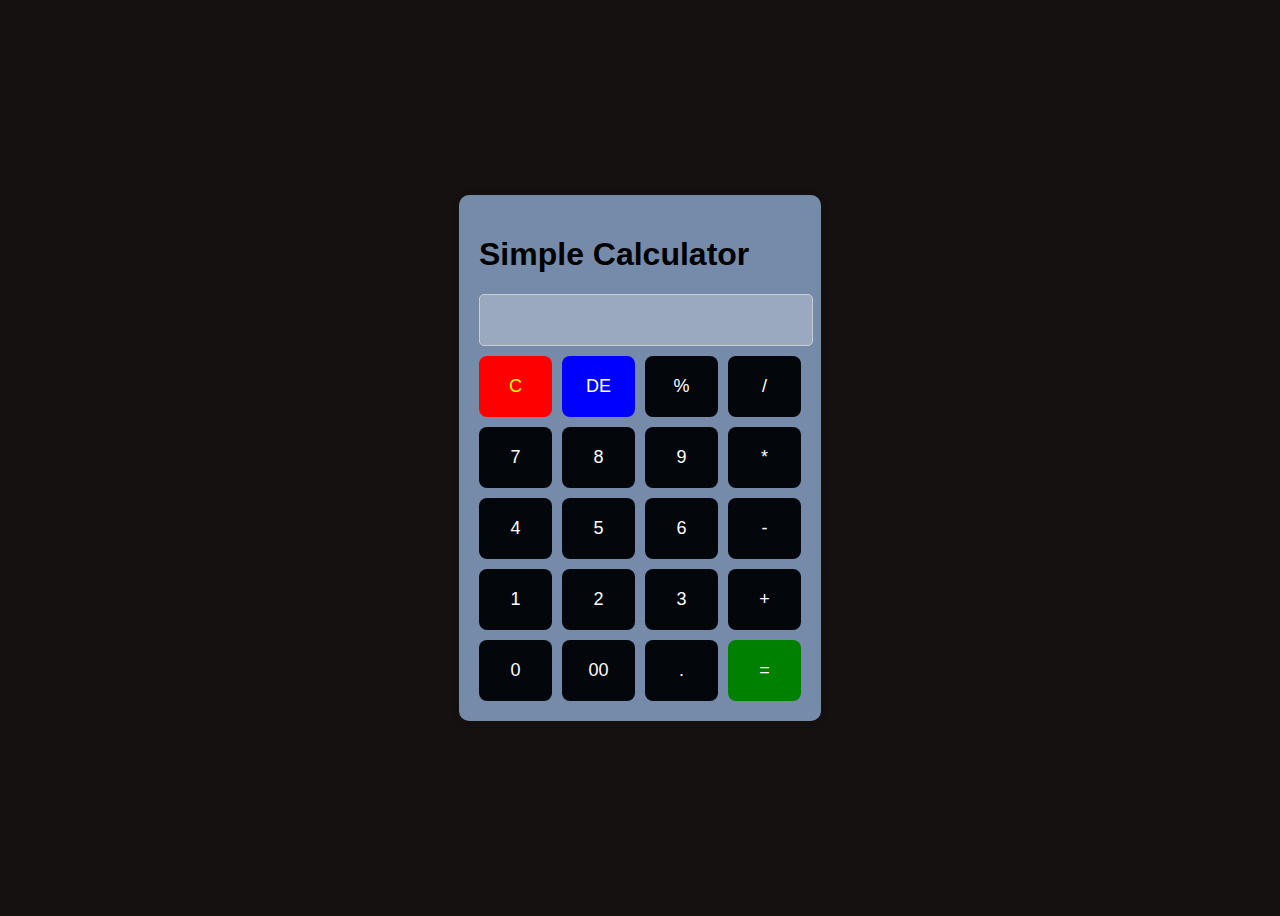
<file: index.html>
<!DOCTYPE html>
<html lang="en">
<head>
    <meta charset="UTF-8">
    <meta name="viewport" content="width=device-width, initial-scale=1.0">
    <title>Simple Calculator</title>
    <link rel="stylesheet" href="styles.css">
</head>
<body>
    <div class="calculator">
        <h1>Simple Calculator</h1>
        <input type="text" id="display" disabled>
        <div class="buttons">
            <button onclick="clearDisplay()" style="color:yellow;background-color:red;" >C</button>
            <button onclick="deleteDigit()" style="background-color: blue;">DE</button>
            <button onclick="appendToDisplay('%')">%</button>
            <button onclick="appendToDisplay('/')">/</button>
            <button onclick="appendToDisplay('7')">7</button>
            <button onclick="appendToDisplay('8')">8</button>
            <button onclick="appendToDisplay('9')">9</button>
            <button onclick="appendToDisplay('*')">*</button>
            <button onclick="appendToDisplay('4')">4</button>
            <button onclick="appendToDisplay('5')">5</button>
            <button onclick="appendToDisplay('6')">6</button>
            <button onclick="appendToDisplay('-')">-</button>
            <button onclick="appendToDisplay('1')">1</button>
            <button onclick="appendToDisplay('2')">2</button>
            <button onclick="appendToDisplay('3')">3</button>
            <button onclick="appendToDisplay('+')">+</button>
            <button onclick="appendToDisplay('0')">0</button>
            <button onclick="appendToDisplay('00')">00</button>
            <button onclick="appendToDisplay('.')">.</button>

            <button onclick="calculateResult()" style="background-color: green;">=</button>
        </div>
    </div>
    <script src="javascript.js"></script>
</body>
</html>
</file>
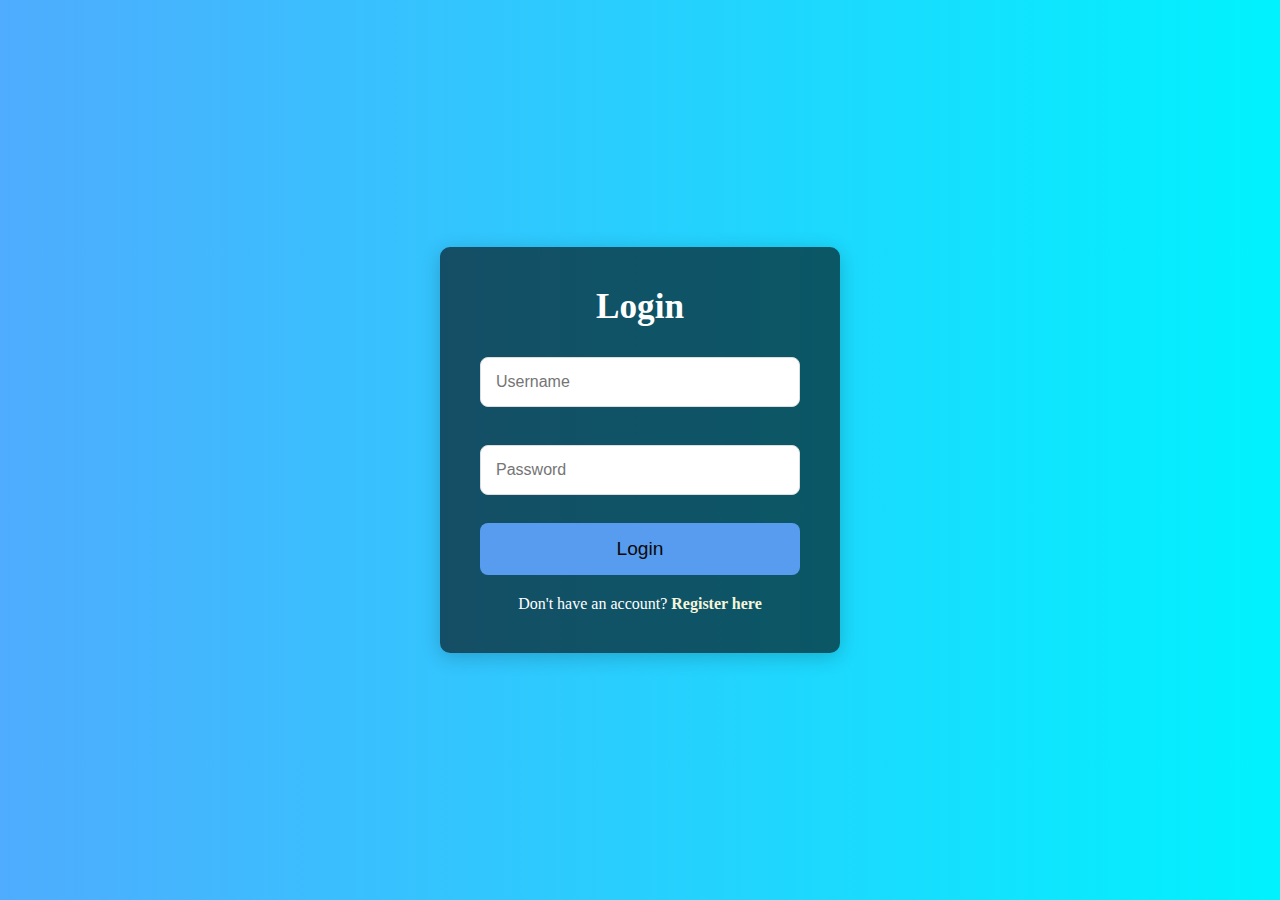
<file: login.html>
<!DOCTYPE html>
<html lang="en">
<head>
    <meta charset="UTF-8">
    <meta name="viewport" content="width=device-width, initial-scale=1.0">
    <title>Login Page</title>
    <link rel="stylesheet" href="login.css">
</head>
<body>
    <div class="container">
        <h2>Login</h2>
        <form id="loginForm">
            <input type="text" id="username" placeholder="Username" required><br><br>
            <input type="password" id="password" placeholder="Password" required><br><br>
            <button type="submit">Login</button>
        </form>
        <p>Don't have an account? <a href="register.html" style="color:beige"><b>Register here</a></p></b>
    </div>

    <script src="script.js"></script>
</body>
</html>
</file>
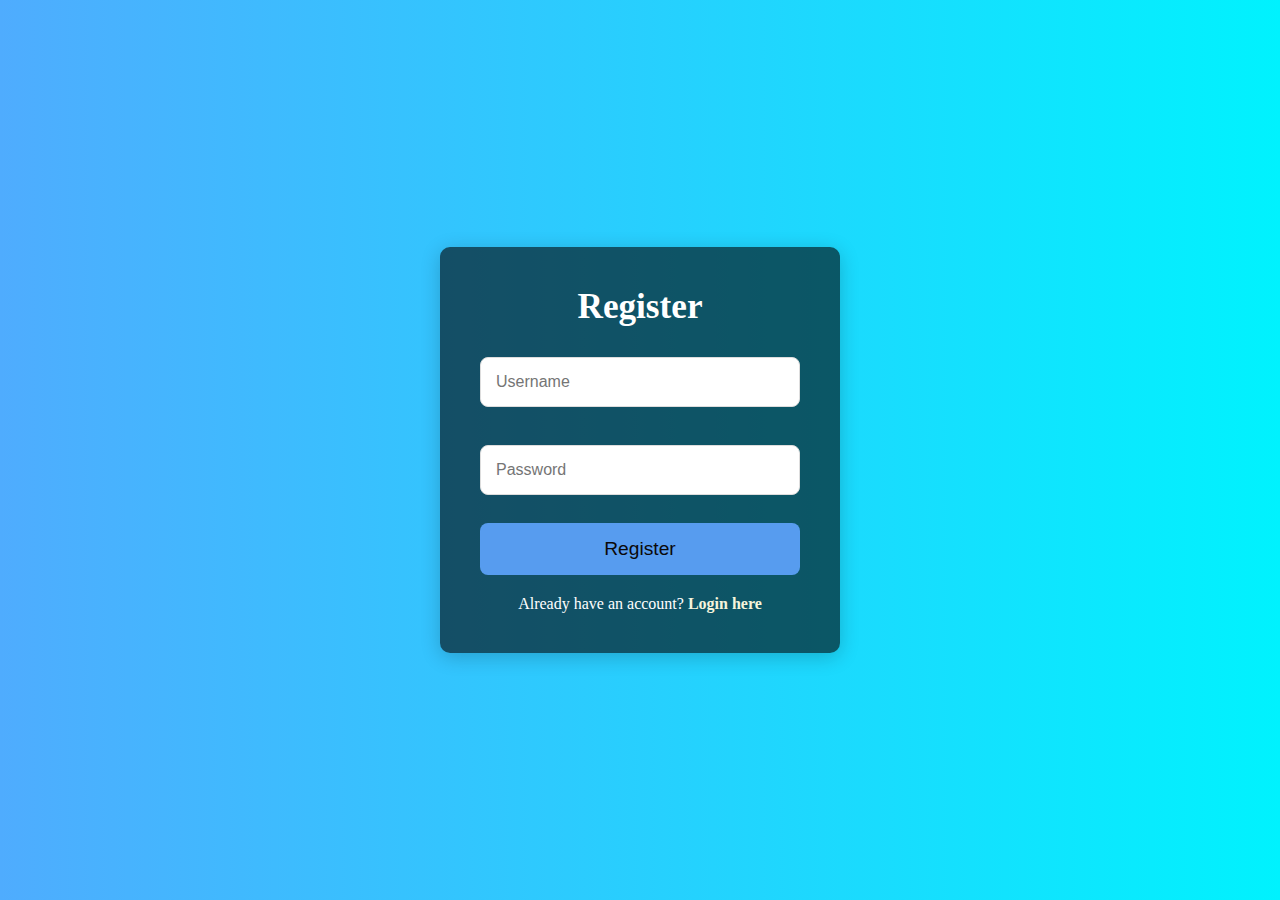
<file: register.html>
<!DOCTYPE html>
<html lang="en">
<head>
    <meta charset="UTF-8">
    <meta name="viewport" content="width=device-width, initial-scale=1.0">
    <title>Register Page</title>
    <link rel="stylesheet" href="login.css">
</head>
<body>
    <div class="container">
        <h2>Register</h2>
        <form id="registerForm">
            <input type="text" id="newUsername" placeholder="Username" required><br><br>
            <input type="password" id="newPassword" placeholder="Password" required><br><br>
            <button type="submit">Register</button>
        </form>
        <p>Already have an account? <a href="login.html" style="color:beige">Login here</a></p>
    </div>

    <script src="script.js"></script>
</body>
</html>
</file>
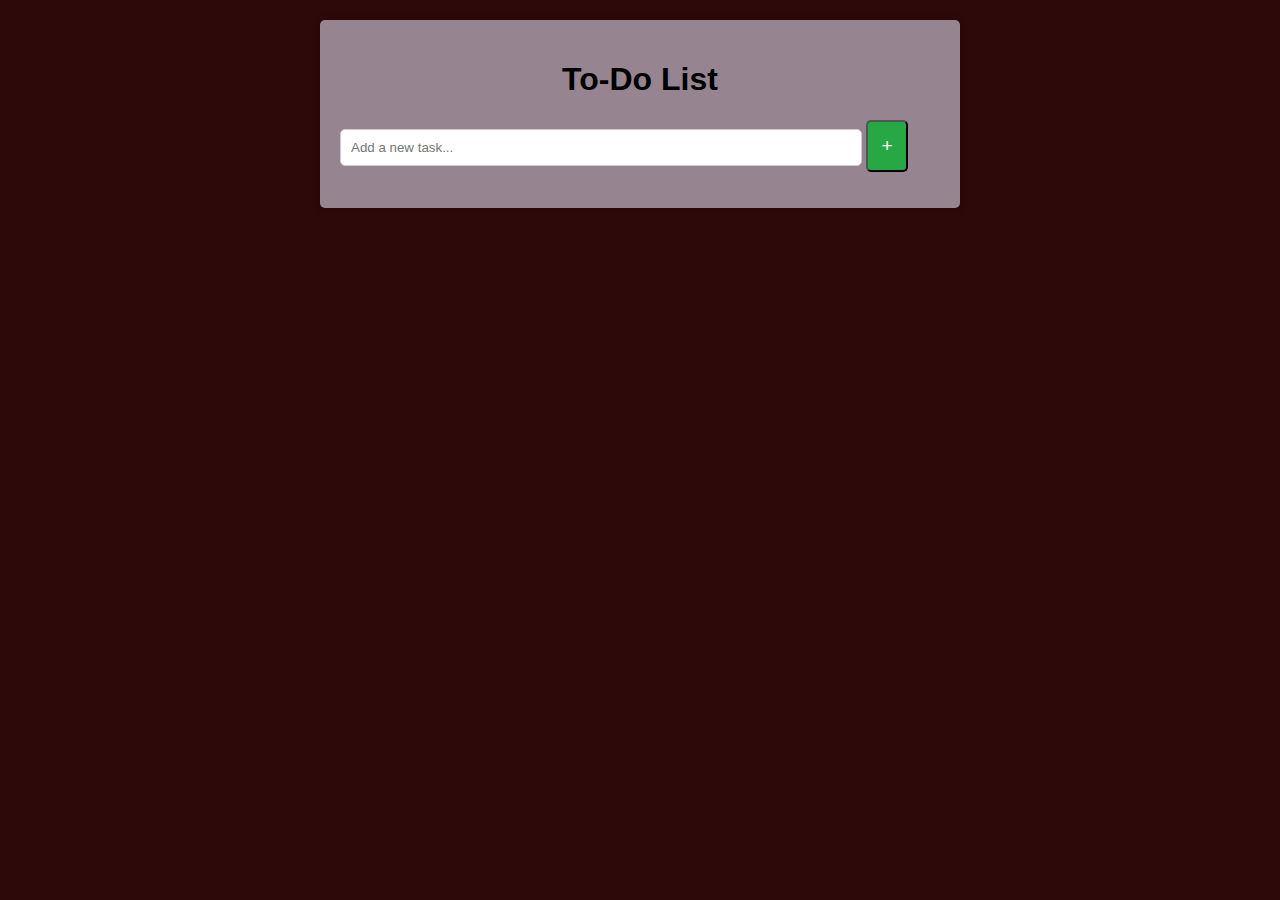
<file: to_do_list.html>
<!DOCTYPE html>
<html lang="en">
<head>
    <meta charset="UTF-8">
    <meta name="viewport" content="width=device-width, initial-scale=1.0">
    <title>To-Do List</title>
    <link rel="stylesheet" href="to_do_list.css">
</head>
<body>
    <div class="container">
        <h1>To-Do List</h1>
        <input type="text" id="taskInput" placeholder="Add a new task..."> <button id="addTaskButton">+</button>
        
        <ul id="taskList"></ul>
    </div>
    <script src="to_do_list.js"></script>
</body>
</html>
</file>
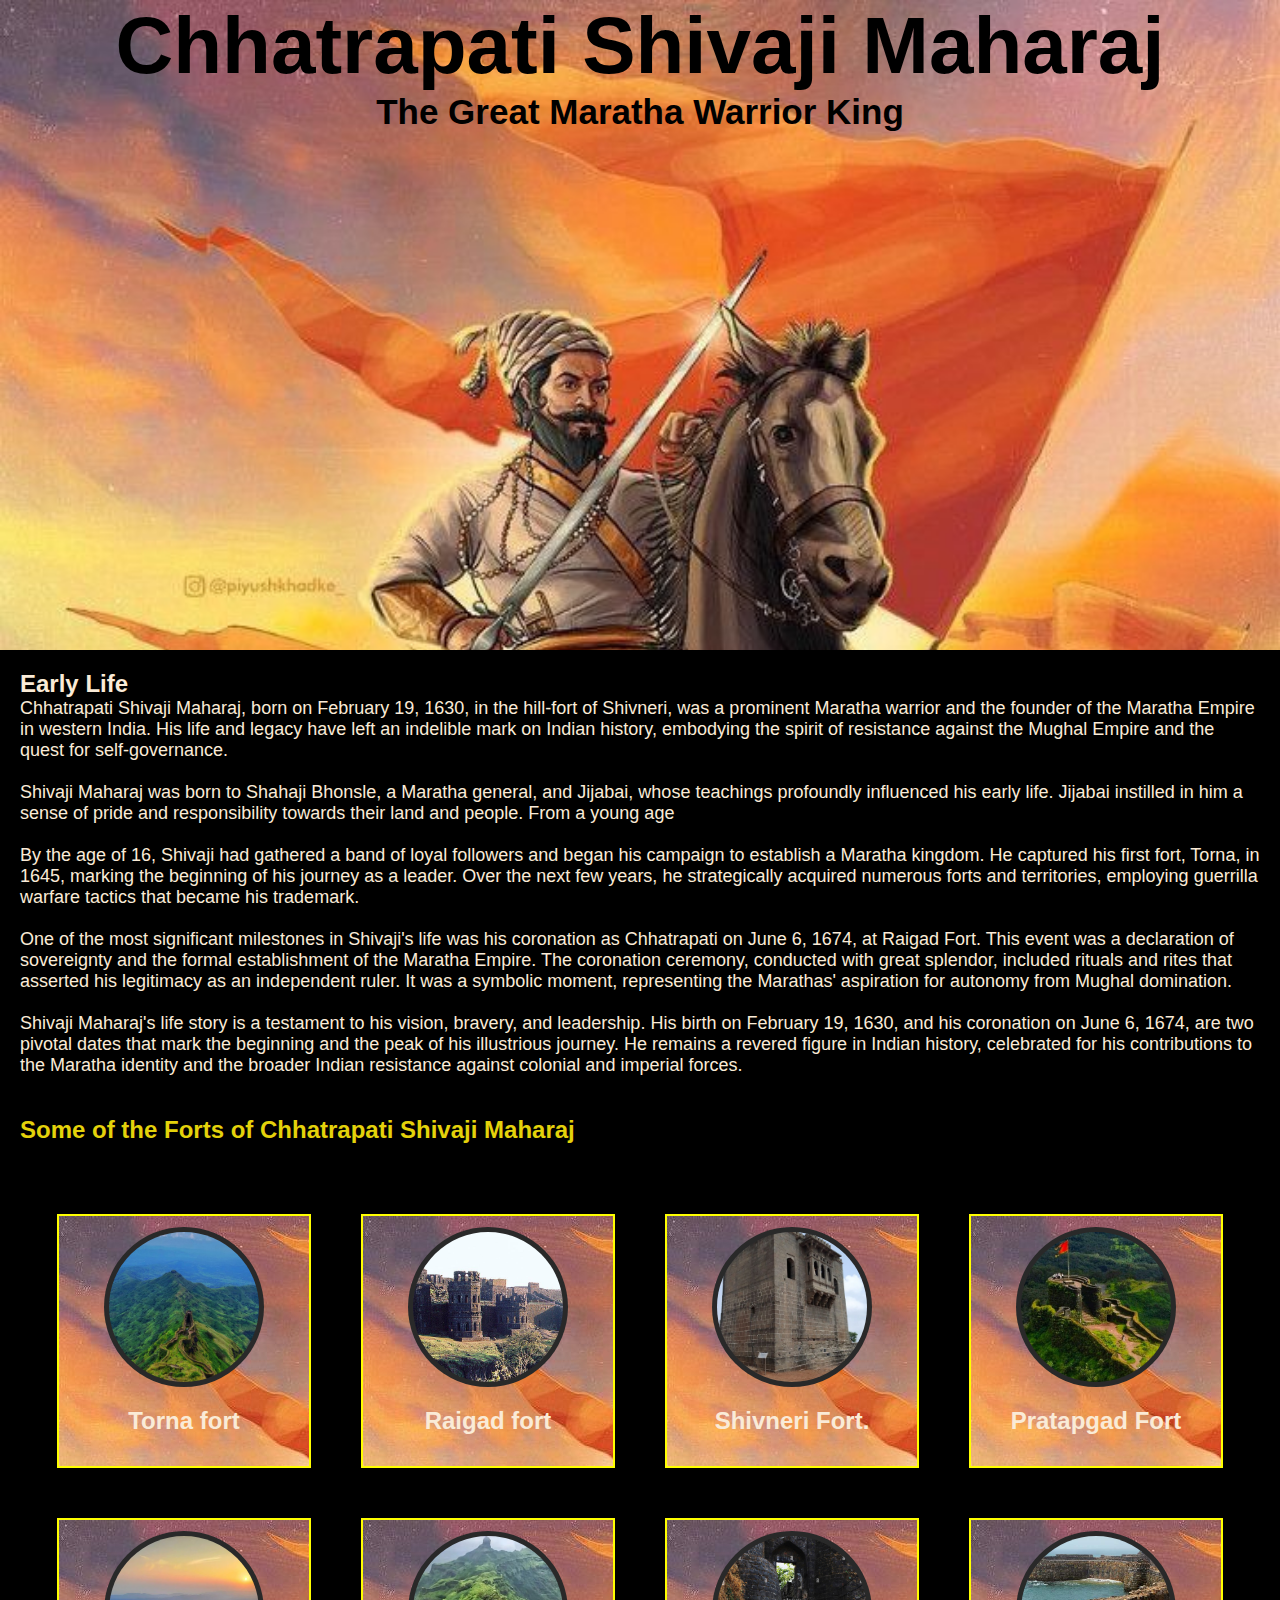
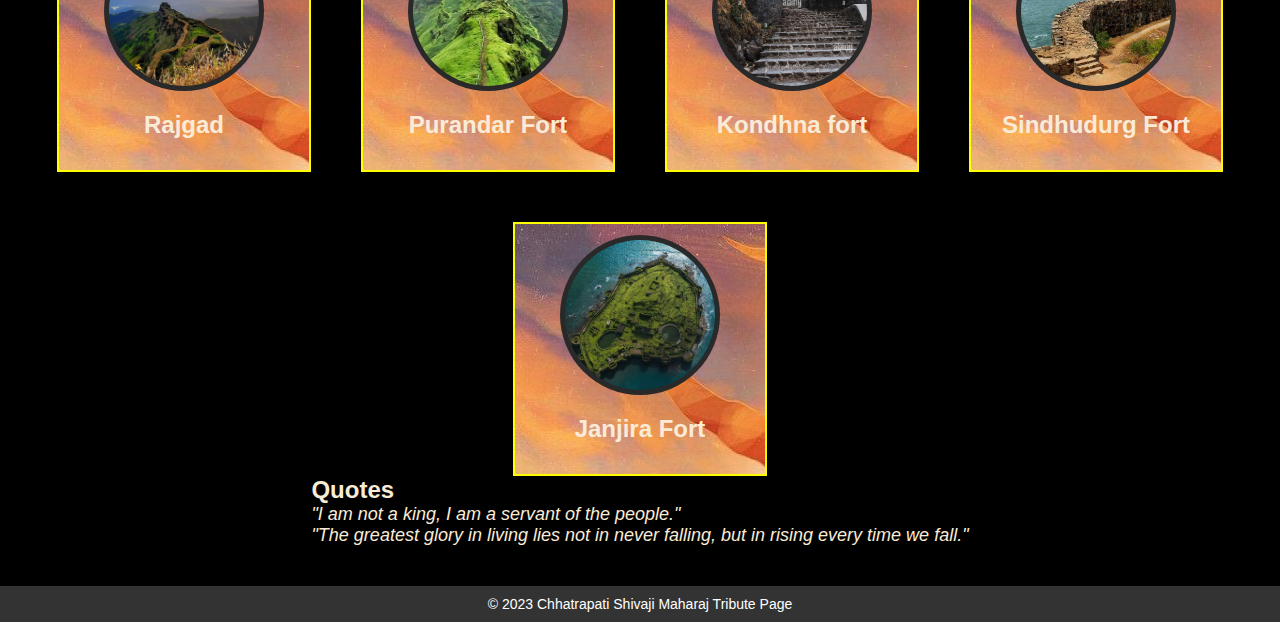
<file: tribute_page.html>
<!DOCTYPE html>
<html lang="en">
<head>
    <meta charset="UTF-8">
    <meta name="viewport" content="width=device-width, initial-scale=1.0">
    <title>Chhatrapati Shivaji Maharaj Tribute Page</title>
    <link rel="stylesheet" href="tribute_page.css">
</head>
<body>
    <div class="firstpage">
        <h1>Chhatrapati Shivaji Maharaj</h1>
        <p style="text-align: center"><b>The Great Maratha Warrior King</b></p>
    </div>
    <main>
        <section class="bio-section">
            <h2>Early Life </h2>
            <p>Chhatrapati Shivaji Maharaj, born on February 19, 1630, in the hill-fort of Shivneri, was a prominent Maratha warrior and the founder of the Maratha Empire in western India. His life and legacy have left an indelible mark on Indian history, embodying the spirit of resistance against the Mughal Empire and the quest for self-governance.<br><br>
                Shivaji Maharaj was born to Shahaji Bhonsle, a Maratha general, and Jijabai, whose teachings profoundly influenced his early life. Jijabai instilled in him a sense of pride and responsibility towards their land and people. From a young age<br><br>
                By the age of 16, Shivaji had gathered a band of loyal followers and began his campaign to establish a Maratha kingdom. He captured his first fort, Torna, in 1645, marking the beginning of his journey as a leader. Over the next few years, he strategically acquired numerous forts and territories, employing guerrilla warfare tactics that became his trademark.<br><br>
                One of the most significant milestones in Shivaji's life was his coronation as Chhatrapati on June 6, 1674, at Raigad Fort. This event was a declaration of sovereignty and the formal establishment of the Maratha Empire. The coronation ceremony, conducted with great splendor, included rituals and rites that asserted his legitimacy as an independent ruler. It was a symbolic moment, representing the Marathas' aspiration for autonomy from Mughal domination.<br><br>
                Shivaji Maharaj's life story is a testament to his vision, bravery, and leadership. His birth on February 19, 1630, and his coronation on June 6, 1674, are two pivotal dates that mark the beginning and the peak of his illustrious journey. He remains a revered figure in Indian history, celebrated for his contributions to the Maratha identity and the broader Indian resistance against colonial and imperial forces.</p>
        </section>

        <section id="forts">
           <h2 style="color:rgb(228, 210, 11)"><b>Some of the Forts of Chhatrapati Shivaji Maharaj</b></h2> 
           <div class="container">
            <div class="fort">
            <img src="torna.jpg">
            <h2>Torna fort</h2>
            </div>

            <div class="fort">
                <img src="raigad.jpg">
                <h2>Raigad fort</h2>
                </div>
            
            <div class="fort">
                <img src="shivneri.jpg">
                 <h2>Shivneri Fort.</h2>
                    </div>
            <div class="fort">
                        <img src="Pratapgad Fort.jpg">
                        <h2>Pratapgad Fort</h2>
                        </div>
            <div class="fort">
                <img src="rajgad.jpg">
                <h2>Rajgad</h2>
            </div>

            <div class="fort">
                <img src="puranda.jpg">
                <h2>Purandar Fort</h2>
                </div>

            <div class="fort">
                    <img src="kondhana.jpg">
                    <h2>Kondhna fort</h2>
            </div>

            <div class="fort">
                <img src="sindhudurg.jpg">
                <h2>Sindhudurg Fort</h2>
            </div>

            <div class="fort">
                <img src="janjira.jpg">
                <h2>Janjira Fort</h2>
                </div>
         </div>
        </section>

        <section class="quotes-section">
            <h2>Quotes</h2>
            <p>"I am not a king, I am a servant of the people."</p>
            <p>"The greatest glory in living lies not in never falling, but in rising every time we fall."</p>
        </section>
    </main>
    <footer>
        <p>&copy; 2023 Chhatrapati Shivaji Maharaj Tribute Page</p>
    </footer>
</body>
</html>
</file>
<file: styles.css>
body {
    display: flex;
    justify-content: center;
    align-items: center;
    height: 100vh;
    background-color: #151111;
    font-family: Arial, sans-serif;
}

.calculator {
    background-color: #768ba9;
    padding: 20px;
    border-radius: 10px;
    box-shadow: 0 0 10px rgba(0, 0, 0, 0.1);
}

#display {
    width: 100%;
    height: 40px;
    font-size: 24px;
    text-align: right;
    margin-bottom: 10px;
    border: 1px solid #ccc;
    border-radius: 5px;
    padding: 5px;
}

.buttons {
    display: grid;
    grid-template-columns: repeat(4, 1fr);
    gap: 10px;
}

button {
    padding: 20px;
    font-size: 18px;
    border: none;
    border-radius: 8px;
    background-color: #03060a;
    color: white;
    cursor:pointer;
    transition: background-color 0.3s;
}

button:hover {
    background-color: #0056b3;
    font-size: 25px;
}
</file>
<file: login.css>
* {
  margin: 0;
  padding: 0;
  box-sizing: border-box;
}

body {
  background: linear-gradient(to right, #4facfe, #00f2fe);
  display: flex;
  justify-content: center;
  align-items: center;
  height: 100vh;
  color: #fff;
}

.container {
  background-color: rgba(0, 0, 0, 0.6);
  padding: 40px;
  border-radius: 10px;
  box-shadow: 0 4px 20px rgba(0, 0, 0, 0.2);
  width: 100%;
  max-width: 400px;
  text-align: center;
  transition: transform 0.3s ease;
}

.container:hover {
  transform: scale(1.05);
}

h2 {
  color: #fff;
  font-size: 2.2rem;
  margin-bottom: 20px;
  font-weight: bold;
}

input {
  width: 100%;
  padding: 15px;
  margin: 10px 0;
  border-radius: 8px;
  border: 1px solid #ddd;
  font-size: 1rem;
  outline: none;
  transition: 0.3s ease;
}

input:focus {
  border-color: #00f2fe;
  box-shadow: 0 0 10px rgba(0, 242, 254, 0.6);
}

button {
  width: 100%;
  padding: 15px;
  background-color: #579cef;
  color: #0b0909;
  border: none;
  border-radius: 8px;
  font-size: 1.2rem;
  cursor: pointer;
  transition: 0.3s ease;
}

button:hover {
  background-color: #4f5bfe;
}

p {
  margin-top: 20px;
  font-size: 1rem;
}

a {
  color: #ffeb3b;
  text-decoration: none;
  font-weight: bold;
  transition: color 0.3s ease;
}

a:hover {
  color: #ff9800;
}

@media (max-width: 480px) {
  .container {
      padding: 30px;
      max-width: 350px;
  }

  h2 {
      font-size: 1.8rem;
  }

  button {
      font-size: 1rem;
  }

  input {
      font-size: 0.9rem;
  }
}
</file>
<file: to_do_list.css>
body {
    font-family: Arial, sans-serif;
    background-color: #2d0909;
    margin: 0;
    padding: 20px;
}

.container {
    max-width: 600px;
    margin: auto;
    background: rgba(217, 213, 231, 0.612);
    padding: 20px;
    border-radius: 5px;
    box-shadow: 0 0 10px rgba(0, 0, 0, 0.1);
}

h1 {
    text-align: center;
    font-size:xx-large;
}

input[type="text"] {
    width: calc(100% - 100px);
    padding: 10px;
    border: 1px solid #ccc;
    border-radius: 5px;
}

button {
    padding: 13px;
    border: none solid ;
    background-color: #28a745;
    color: white;
    border-radius: 5px;
    cursor: pointer;
    font-size:larger;
}

button:hover {
    background-color: #4a12cb;
}

ul {
    list-style-type: none;
    padding: 0;
}

li {
    padding: 5px;
    border-bottom: 1px solid #e12222;
    display: flex;
    justify-content: space-between;
    align-items: center;
}

li button {
    background-color: #dc3545;
    border: none;
    color: rgb(186, 177, 177);
    border-radius: 10px;
    cursor: pointer;
}

li button:hover {
    background-color: #c82333;
}

li.done {
    text-decoration: line-through;
    color: #6c757d;
}

li.done button {
    background-color: #ffc107;
}

li.done button:hover {
    background-color: #e0a800;
}
</file>
<file: tribute_page.css>
body {
    font-family: Arial, sans-serif;
    margin: 0;
    padding: 0;
    
}
.firstpage{
    background-image: url("chhatrapati_shivaji_maharaj.jpg");
    background-size: 100%;
    height: 650px;
}

h1 {
    font-size: 80px;
    margin: 0;
    text-align: center;
    
}

p {
    font-size: 35px;
    margin: 0; 
}

main {
    display: flex;
    flex-direction: column;
    align-items: center;
    padding: 20px;
    background-color: black;
    color: antiquewhite;
}

.bio-section {
    margin-bottom: 20px;
}

.bio-section h2 {
    font-size: 24px;
    margin: 0;
}

.bio-section p {
    font-size: 18px;
    margin: 0;
}

.quotes-section {
    margin-bottom: 20px;
}

.quotes-section h2 {
    font-size: 24px;
    margin: 0;
}

.quotes-section p {
    font-size: 18px;
    margin: 0;
    font-style: italic;
}

footer {
    background-color: #333;
    color: #fff;
    padding: 10px;
    text-align: center;
    clear: both;
}

footer p {
    font-size: 14px;
    margin: 0;
}

.container{
    display: flex;
    flex-wrap: wrap;
    justify-content: center;   
}

.container .fort{
    height: 250px;
    width: 250px;
    background-image:url("chhatrapati_shivaji_maharaj.jpg");
border:2px solid yellow;
    display: flex;
    flex-direction:column;
    justify-content:center;
    align-items: center;
margin: 50px 25px 0;
}

.container .fort img{
    height: 150px;
    width: 150px;
    background: #292929;
    border-radius: 50%;
    object-fit:cover;
    padding:5px;
cursor:pointer;
}

.container .fort img:hover{
transform:scale(1.1);
}

.container .fort p{
font-size:20px;}

.container .fort .info{
    padding:3px 10px;
    margin: 10px;
    border:2px solid black;
    outline:0;
    background-color:transparent;
    color:black;
cursor:pointer;
}

.container .fort .info:hover{
background:black;
}

.container .fort .info a{
text-decoration:none;
font-size:18px;
color:black;
}

.container .fort .info a:hover{
color:yellow;
}
</file>
